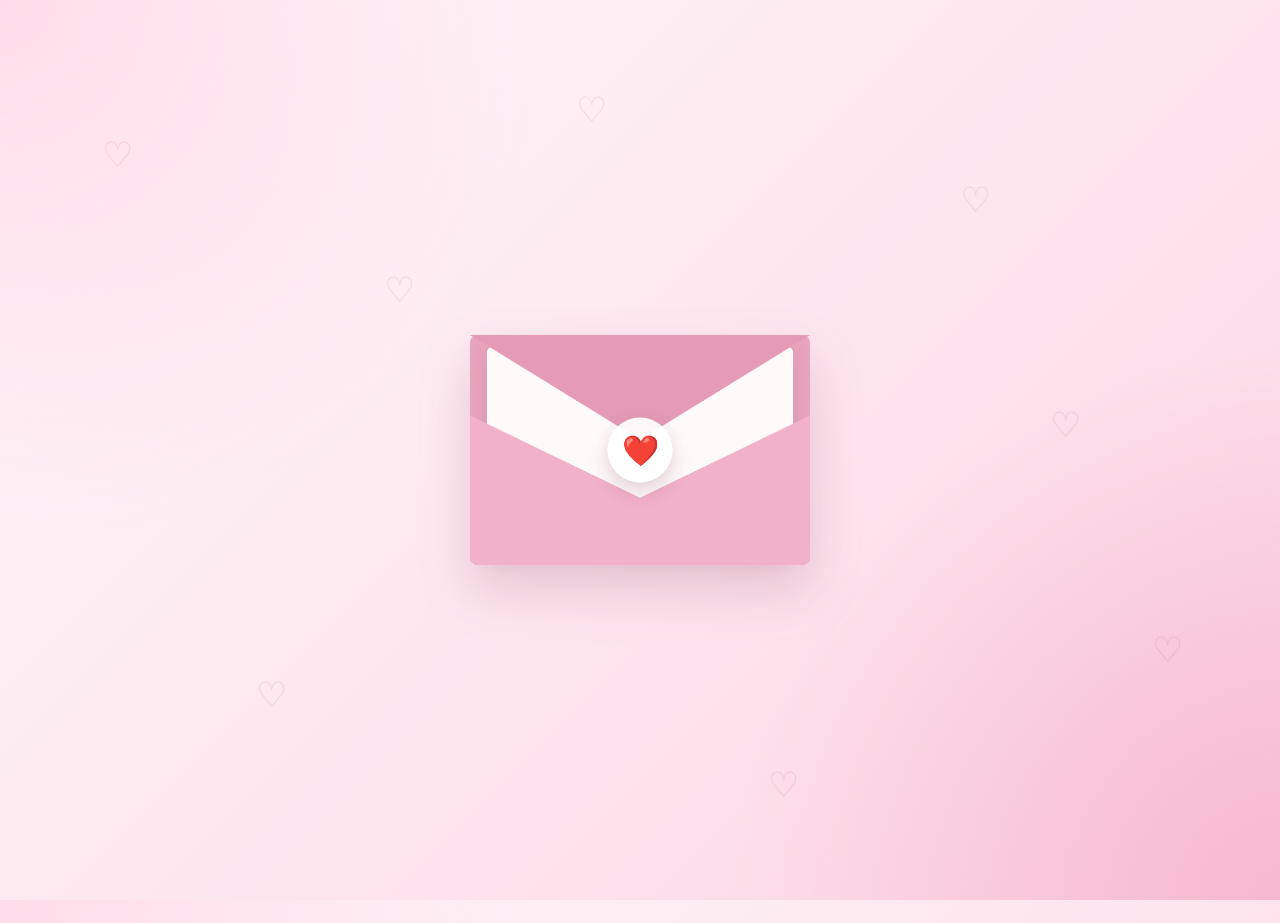
<file: index.html>
<!DOCTYPE html>
<html lang="en">
<head>
    <meta charset="UTF-8">
    <meta name="viewport" content="width=device-width, initial-scale=1.0">
    <title>Birthday Surprise 💗</title>

    <link rel="stylesheet" href="style1.css">
</head>

<body>

    <div class="background-hearts">
        <span>♡</span>
        <span>♡</span>
        <span>♡</span>
        <span>♡</span>
        <span>♡</span>
        <span>♡</span>
        <span>♡</span>
        <span>♡</span>
    </div>

    <main class="container">

        <!-- ENVELOPE -->
        <div class="envelope-wrapper" id="envelopeWrapper">

            <div class="envelope" id="envelope">

                <div class="envelope-back"></div>

                <div class="letter">

                    <div class="message" id="message">
                        <p>Happy Birthday,❤️</p>
                        <p>This is a little surprise for you,</p>
                        <p>because today is your special day.</p>
                        <p>I hope this little surprise makes you smile.</p>
                        <p>You deserve a beautiful year full of happiness.</p>
                        <p>And maybe this is just the beginning of something nice… ✨</p>
                    </div>

                    <button id="continueBtn">
                        Continue ♡
                    </button>

                </div>

                <div class="envelope-front"></div>

                <button class="heart" id="heartBtn">
                    ❤️
                </button>

            </div>
        </div>
<audio id="bgMusic" loop>
  <source src="Tems - Me & U (Official Video).mp3" type="audio/mpeg">
</audio>

        <!-- CODE SECTION -->
        <section class="code-section" id="codeSection">

            <div class="code-card">

                <div class="small-heart">♡</div>

                <h2>Your Secret Code</h2>

                <p>Enter the 4-digit code to continue</p>

                <div class="code-boxes">

                    <input type="text" maxlength="1" class="code-input">
                    <input type="text" maxlength="1" class="code-input">
                    <input type="text" maxlength="1" class="code-input">
                    <input type="text" maxlength="1" class="code-input">

                </div>

                <button class="open-btn" id="openBtn">
                    Open My Surprise
                </button>

                <p class="error" id="error">
                    Wrong code, try again ♡
                </p>

            </div>

        </section>

    </main>


    <script src="script.js"></script>

</body>
</html>
</file>
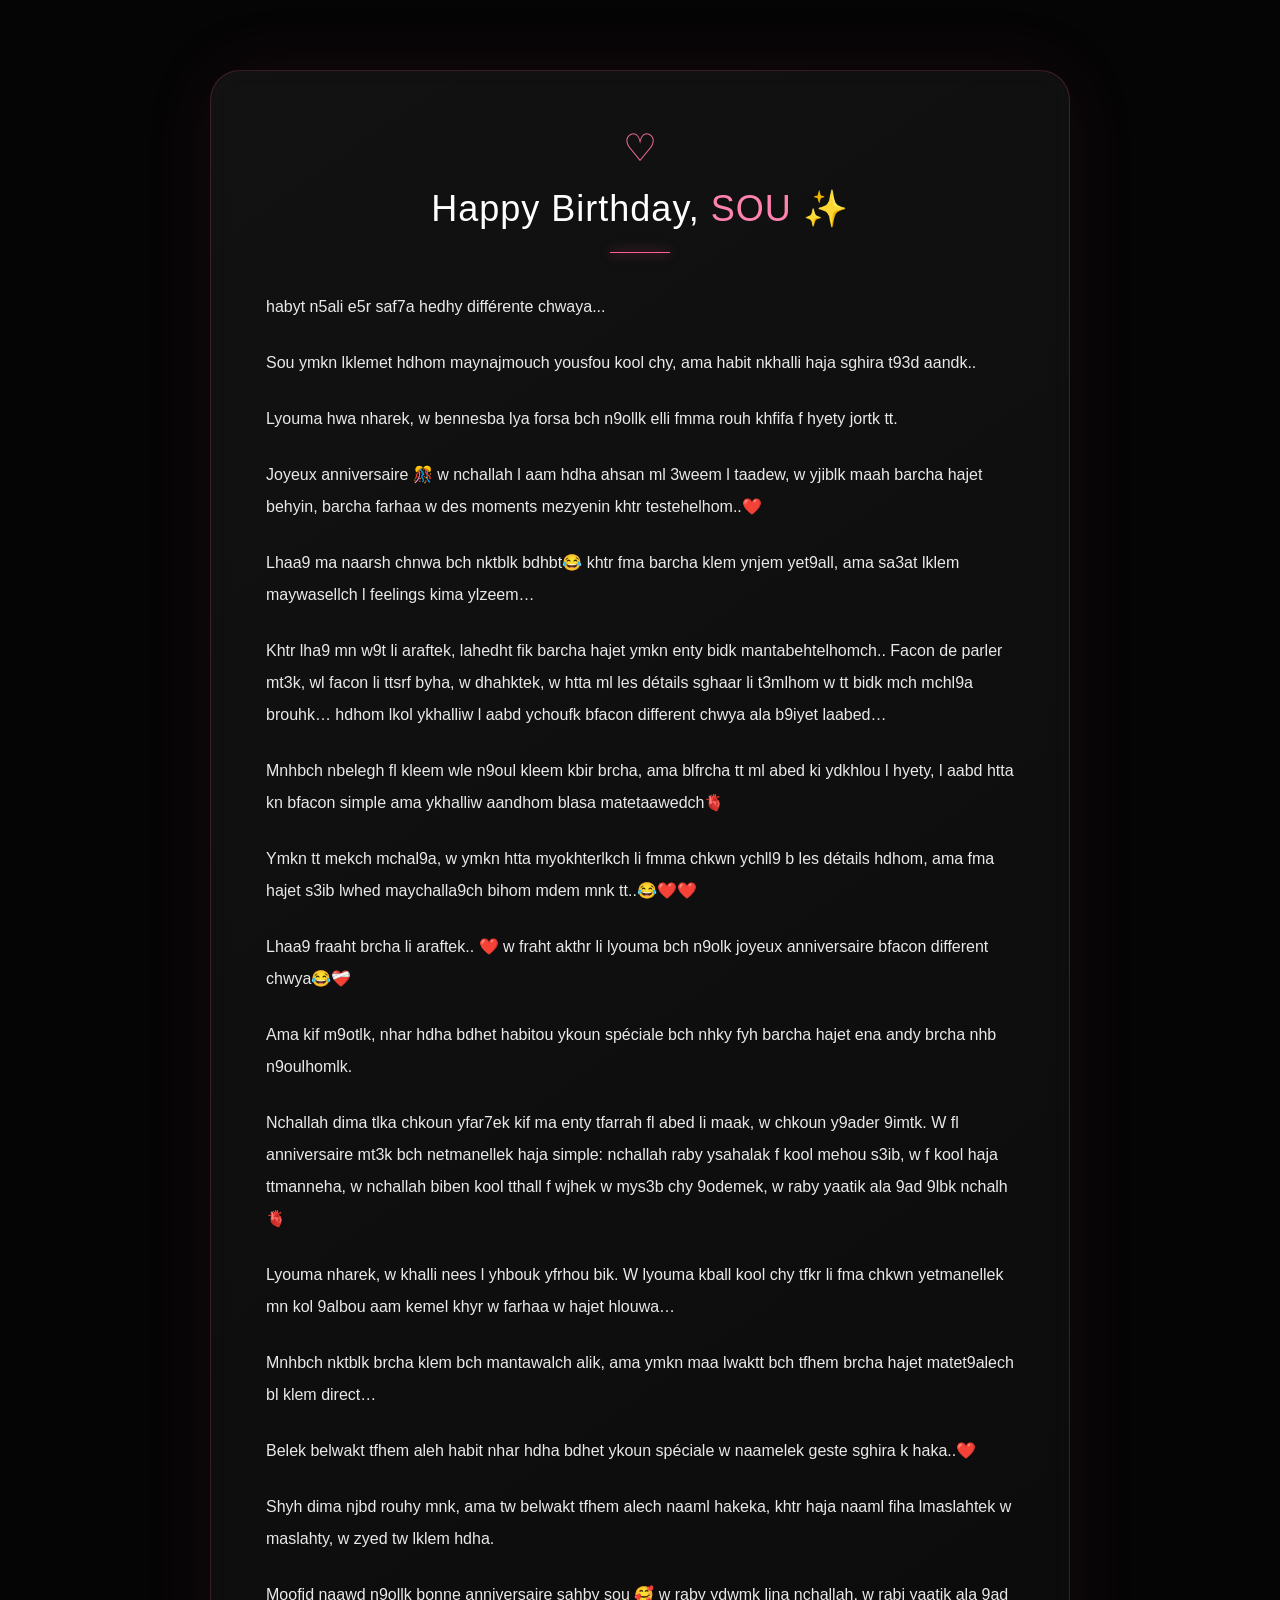
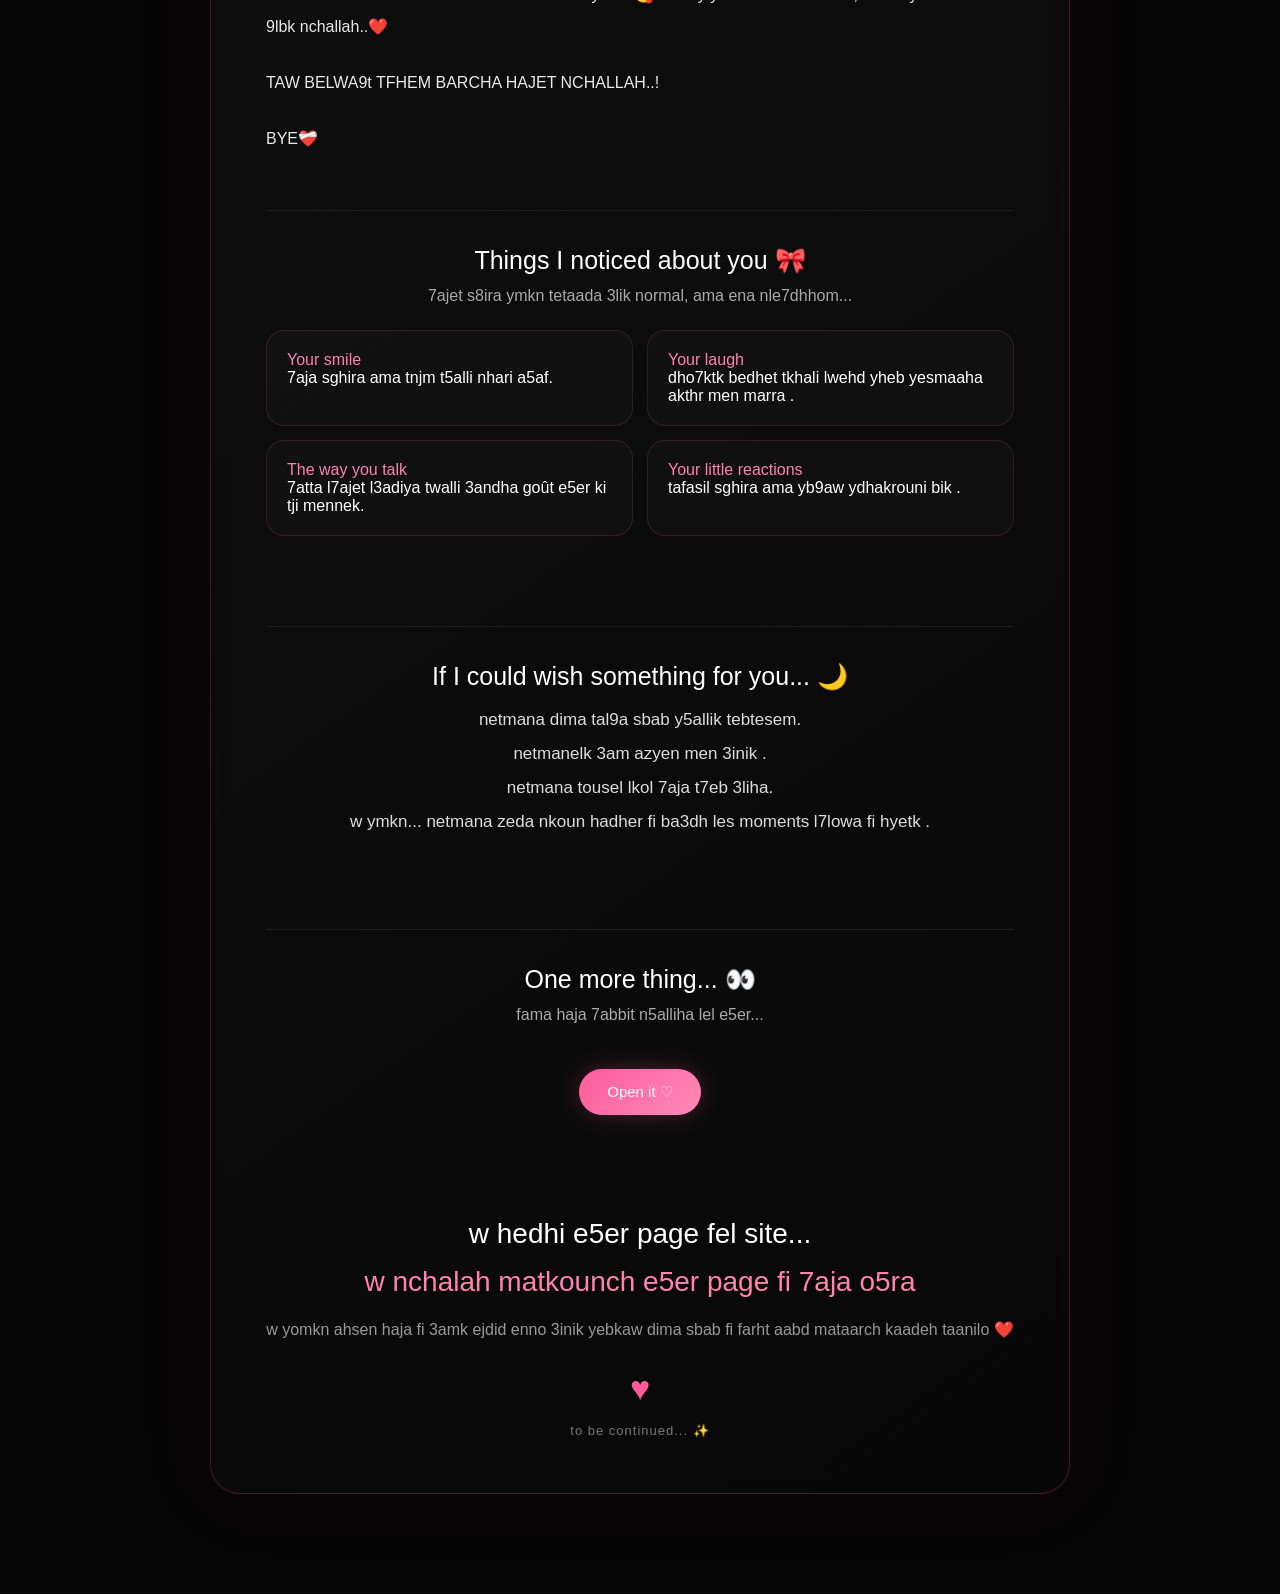
<file: page3.html>
<!DOCTYPE html>
<html lang="en">
<head>
<meta charset="UTF-8">
<meta name="viewport" content="width=device-width, initial-scale=1.0">
<title>A Little Message For You ✨</title>
<style>
*{box-sizing:border-box;margin:0;padding:0}html{scroll-behavior:smooth}body{background:#050505;color:#fff;font-family:Poppins,Arial,sans-serif;overflow-x:hidden}.hearts{position:fixed;inset:0;pointer-events:none;overflow:hidden;z-index:0}.heart{position:absolute;bottom:-50px;color:#ff6fa7;opacity:.55;animation:float linear infinite;filter:drop-shadow(0 0 8px rgba(255,92,154,.5))}@keyframes float{0%{transform:translateY(0) rotate(0);opacity:0}10%{opacity:.6}100%{transform:translateY(-115vh) rotate(360deg);opacity:0}}.page{position:relative;z-index:2;max-width:900px;margin:auto;padding:70px 20px 100px}.card{background:linear-gradient(145deg,rgba(255,255,255,.055),rgba(255,255,255,.015));border:1px solid rgba(255,92,154,.2);border-radius:30px;padding:55px;box-shadow:0 0 80px rgba(255,92,154,.07);backdrop-filter:blur(12px)}.top-heart{text-align:center;font-size:38px;color:#ff6fa7;animation:pulse 2s infinite;margin-bottom:18px}@keyframes pulse{50%{transform:scale(1.08)}}h1{text-align:center;font-size:36px;font-weight:400;letter-spacing:1px}h1 span,.highlight{color:#ff82b0}.line{width:60px;height:1px;background:#ff5c9a;margin:22px auto 38px;box-shadow:0 0 12px #ff5c9a}.message{font-size:16px;line-height:2;color:#e9e9e9;font-weight:300}.message p{margin-bottom:24px}.section{margin:55px 0 0;padding:35px 0;border-top:1px solid rgba(255,255,255,.08)}.section h2{text-align:center;font-size:25px;font-weight:400;margin-bottom:12px}.section .intro{text-align:center;color:#aaa;margin-bottom:25px}.things{display:grid;grid-template-columns:repeat(2,1fr);gap:14px}.thing{padding:20px;border:1px solid rgba(255,92,154,.15);border-radius:18px;background:rgba(255,255,255,.025);transition:.3s}.thing:hover{transform:translateY(-4px);border-color:rgba(255,92,154,.5)}.thing b{color:#ff82b0;font-weight:400}.wish{text-align:center;font-size:17px;line-height:2;color:#ddd}.reveal-wrap{text-align:center;margin-top:45px}.reveal-btn{border:0;padding:14px 28px;border-radius:40px;background:linear-gradient(135deg,#ff5c9a,#ff8ab7);color:white;font-size:15px;cursor:pointer;box-shadow:0 0 25px rgba(255,92,154,.25)}.secret{display:none;margin:28px auto 0;max-width:650px;padding:28px;border:1px solid rgba(255,92,154,.25);border-radius:20px;background:rgba(255,92,154,.045);line-height:2;color:#eee}.secret.show{display:block;animation:appear .8s ease}@keyframes appear{from{opacity:0;transform:translateY(12px)}to{opacity:1;transform:none}}.final{text-align:center;padding-top:60px}.final .big{font-size:28px;line-height:1.7}.final .small{color:#999;margin-top:15px}.final-heart{font-size:34px;color:#ff5c9a;margin-top:30px}.signature{color:#777;margin-top:15px;font-size:13px;letter-spacing:1px}@media(max-width:650px){.page{padding:35px 15px 70px}.card{padding:35px 22px;border-radius:22px}h1{font-size:27px}.message{font-size:15px;line-height:1.9}.things{grid-template-columns:1fr}.section{margin-top:40px}}
</style>
</head>
<body>

<audio id="bgMusic" loop preload="auto">
    <source src="Tems - Me & U (Official Video).mp3" type="audio/mpeg">
</audio>

<div class="hearts" id="hearts"></div>
<main class="page"><section class="card">
<div class="top-heart">♡</div>
<h1>Happy Birthday, <span>SOU ✨</span></h1>
<div class="line"></div>
<div class="message">
<p>habyt n5ali e5r saf7a hedhy différente chwaya...</p>


    <p>
        Sou ymkn lklemet hdhom maynajmouch yousfou kool chy, ama habit nkhalli haja sghira t93d aandk..
    </p>

    <p>
        Lyouma hwa nharek, w bennesba lya forsa bch n9ollk elli fmma rouh khfifa f hyety jortk tt.
    </p>

    <p>
        Joyeux anniversaire 🎊 w nchallah l aam hdha ahsan ml 3weem l taadew, w yjiblk maah barcha hajet behyin, barcha farhaa w des moments mezyenin khtr testehelhom..❤️
    </p>

    <p>
        Lhaa9 ma naarsh chnwa bch nktblk bdhbt😂 khtr fma barcha klem ynjem yet9all, ama sa3at lklem maywasellch l feelings kima ylzeem…
    </p>

    <p>
        Khtr lha9 mn w9t li araftek, lahedht fik barcha hajet ymkn enty bidk mantabehtelhomch.. Facon de parler mt3k, wl facon li ttsrf byha, w dhahktek, w htta ml les détails sghaar li t3mlhom w tt bidk mch mchl9a brouhk… hdhom lkol ykhalliw l aabd ychoufk bfacon different chwya ala b9iyet laabed…
    </p>

    <p>
        Mnhbch nbelegh fl kleem wle n9oul kleem kbir brcha, ama blfrcha tt ml abed ki ydkhlou l hyety, l aabd htta kn bfacon simple ama ykhalliw aandhom blasa matetaawedch🫀
    </p>

    <p>
        Ymkn tt mekch mchal9a, w ymkn htta myokhterlkch li fmma chkwn ychll9 b les détails hdhom, ama fma hajet s3ib lwhed maychalla9ch bihom mdem mnk tt..😂❤️❤️
    </p>

    <p>
        Lhaa9 fraaht brcha li araftek.. ❤️ w fraht akthr li lyouma bch n9olk joyeux anniversaire bfacon different chwya😂❤️‍🩹
    </p>

    <p>
        Ama kif m9otlk, nhar hdha bdhet habitou ykoun spéciale bch nhky fyh barcha hajet ena andy brcha nhb n9oulhomlk.
    </p>

    <p>
        Nchallah dima tlka chkoun yfar7ek kif ma enty tfarrah fl abed li maak, w chkoun y9ader 9imtk. W fl anniversaire mt3k bch netmanellek haja simple: nchallah raby ysahalak f kool mehou s3ib, w f kool haja ttmanneha, w nchallah biben kool tthall f wjhek w mys3b chy 9odemek, w raby yaatik ala 9ad 9lbk nchalh🫀
    </p>

    <p>
        Lyouma nharek, w khalli nees l yhbouk yfrhou bik. W lyouma kball kool chy tfkr li fma chkwn yetmanellek mn kol 9albou aam kemel khyr w farhaa w hajet hlouwa…
    </p>

    <p>
        Mnhbch nktblk brcha klem bch mantawalch alik, ama ymkn maa lwaktt bch tfhem brcha hajet matet9alech bl klem direct…
    </p>

    <p>
        Belek belwakt tfhem aleh habit nhar hdha bdhet ykoun spéciale w naamelek geste sghira k haka..❤️
    </p>

    <p>
        Shyh dima njbd rouhy mnk, ama tw belwakt tfhem alech naaml hakeka, khtr haja naaml fiha lmaslahtek w maslahty, w zyed tw lklem hdha.
    </p>

    <p>
        Moofid naawd n9ollk bonne anniversaire sahby sou 🥰 w raby ydwmk lina nchallah, w rabi yaatik ala 9ad 9lbk nchallah..❤️
    </p>

    <p>
        TAW BELWA9t TFHEM BARCHA HAJET NCHALLAH..!
    </p>

    <p>
        BYE❤️‍🩹
    </p>

</div>

<div class="section"><h2>Things I noticed about you 🎀</h2><p class="intro">7ajet s8ira ymkn tetaada 3lik normal, ama ena nle7dhhom...</p><div class="things"><div class="thing"><b>Your smile</b><br>7aja sghira ama tnjm t5alli nhari a5af.</div><div class="thing"><b>Your laugh</b><br>dho7ktk bedhet tkhali lwehd yheb yesmaaha akthr men marra .</div><div class="thing"><b>The way you talk</b><br>7atta l7ajet l3adiya twalli 3andha goût e5er ki tji mennek.</div><div class="thing"><b>Your little reactions</b><br>tafasil sghira ama yb9aw ydhakrouni bik .</div></div></div>

<div class="section"><h2>If I could wish something for you... 🌙</h2><p class="wish">netmana dima tal9a sbab y5allik tebtesem.<br>netmanelk 3am azyen men 3inik .<br>netmana tousel lkol 7aja t7eb 3liha.<br>w ymkn... netmana zeda nkoun hadher fi ba3dh les moments l7lowa fi hyetk .</p></div>

<div class="section"><h2>One more thing... 👀</h2><p class="intro">fama haja 7abbit n5alliha lel e5er...</p><div class="reveal-wrap"><button class="reveal-btn" onclick="revealSecret()">Open it ♡</button><div class="secret" id="secret">nchalah dima tebka 3inik telma3 bel farha w bsaraha fama 3youn lwehd ma yet3ebch mel ghazran liha  ❤️</div></div></div>

<div class="final"><div class="big">w hedhi e5er page fel site...<br><span class="highlight">w nchalah matkounch e5er page fi 7aja o5ra</span></div><p class="small">w yomkn ahsen haja fi 3amk ejdid enno 3inik yebkaw dima sbab fi farht aabd mataarch kaadeh taanilo ❤️</p><div class="final-heart">♥</div><div class="signature">to be continued... ✨</div></div>
</section></main>
<script>
const hc=document.getElementById('hearts'), symbols=['♥','♡','❤','💕'];for(let i=0;i<35;i++){const h=document.createElement('div');h.className='heart';h.textContent=symbols[Math.floor(Math.random()*symbols.length)];h.style.left=Math.random()*100+'%';h.style.fontSize=(12+Math.random()*25)+'px';h.style.animationDuration=(8+Math.random()*10)+'s';h.style.animationDelay=Math.random()*8+'s';hc.appendChild(h)}
function revealSecret(){document.getElementById('secret').classList.add('show');document.querySelector('.reveal-btn').textContent='I hope you smiled ♡'}
</script>

<script>
(function () {
    const music = document.getElementById("bgMusic");
    const KEY = "birthdayMusicTime";
    if (!music) return;
    music.volume = 0.35;

    function resumeMusic() {
        const saved = parseFloat(localStorage.getItem(KEY));
        const setPosition = () => {
            if (!Number.isNaN(saved)) {
                try { music.currentTime = saved; } catch (_) {}
            }
        };
        if (!Number.isNaN(saved)) {
            if (music.readyState >= 1) setPosition();
            else music.addEventListener("loadedmetadata", setPosition, { once: true });
        }
        music.play().catch(() => {});
    }

    function save() {
        if (Number.isFinite(music.currentTime)) localStorage.setItem(KEY, String(music.currentTime));
    }

    resumeMusic();
    ["click", "touchstart", "pointerdown", "keydown", "scroll"].forEach(evt => {
        window.addEventListener(evt, resumeMusic, { once: true, passive: true });
    });
    music.addEventListener("timeupdate", save);
    setInterval(save, 500);
    window.addEventListener("beforeunload", save);
    document.addEventListener("visibilitychange", () => { if (document.visibilityState === "hidden") save(); });
})();
</script>

</body></html>
</file>
<file: style1.css>
* {
    margin: 0;
    padding: 0;
    box-sizing: border-box;
}

body {
    min-height: 100vh;
    overflow: hidden;

    font-family: "Georgia", serif;

    background:
        radial-gradient(circle at top left, #ffdce9, transparent 35%),
        radial-gradient(circle at bottom right, #f6b8cf, transparent 35%),
        linear-gradient(135deg, #fff7fa, #fbd6e4);

    color: #7b3f55;
}


/* =========================
   BACKGROUND HEARTS
========================= */

.background-hearts span {
    position: absolute;

    color: rgba(190, 76, 119, 0.15);

    font-size: 35px;

    animation: floating 7s infinite ease-in-out;
}

.background-hearts span:nth-child(1) {
    left: 8%;
    top: 15%;
}

.background-hearts span:nth-child(2) {
    left: 20%;
    top: 75%;
    animation-delay: 1s;
}

.background-hearts span:nth-child(3) {
    left: 45%;
    top: 10%;
    animation-delay: 2s;
}

.background-hearts span:nth-child(4) {
    left: 75%;
    top: 20%;
    animation-delay: 3s;
}

.background-hearts span:nth-child(5) {
    left: 90%;
    top: 70%;
    animation-delay: 1.5s;
}

.background-hearts span:nth-child(6) {
    left: 60%;
    top: 85%;
    animation-delay: 2.5s;
}

.background-hearts span:nth-child(7) {
    left: 30%;
    top: 30%;
    animation-delay: 4s;
}

.background-hearts span:nth-child(8) {
    left: 82%;
    top: 45%;
    animation-delay: 3.5s;
}

@keyframes floating {

    0%, 100% {
        transform: translateY(0) rotate(0deg);
    }

    50% {
        transform: translateY(-25px) rotate(10deg);
    }
}


/* =========================
   CONTAINER
========================= */

.container {
    width: 100%;
    height: 100vh;

    display: flex;
    align-items: center;
    justify-content: center;

    position: relative;
}


/* =========================
   ENVELOPE
========================= */

.envelope-wrapper {
    transition: 1s ease;
}

.envelope {
    width: 340px;
    height: 230px;

    position: relative;

    cursor: pointer;

    filter: drop-shadow(0 25px 25px rgba(120, 50, 80, 0.18));

    transition: transform 0.5s ease;
}

.envelope:hover {
    transform: translateY(-7px);
}


/* BACK */

.envelope-back {
    position: absolute;

    width: 100%;
    height: 100%;

    background: #e9a4bd;

    border-radius: 8px;

    z-index: 1;
}


/* LETTER */

.letter {
    position: absolute;

    width: 90%;
    height: 90%;

    left: 5%;
    top: 5%;

    background: #fffafa;

    border-radius: 5px;

    padding: 28px 20px;

    text-align: center;

    z-index: 2;

    transition: transform 1s ease;

    box-shadow: 0 5px 20px rgba(100, 40, 60, 0.1);
}


/* FRONT */

.envelope-front {
    position: absolute;

    left: 0;
    bottom: 0;

    width: 100%;
    height: 65%;

    background: #f1b1c8;

    clip-path: polygon(
        0 0,
        50% 55%,
        100% 0,
        100% 100%,
        0 100%
    );

    z-index: 4;

    border-radius: 0 0 8px 8px;
}


/* TOP FLAP */

.envelope::before {
    content: "";

    position: absolute;

    top: 0;
    left: 0;

    width: 100%;
    height: 65%;

    background: #e59bb6;

    clip-path: polygon(
        0 0,
        100% 0,
        50% 70%
    );

    z-index: 5;

    transform-origin: top;

    transition: transform 1s ease;
}


/* HEART */

.heart {
    position: absolute;

    left: 50%;
    top: 50%;

    transform: translate(-50%, -50%);

    width: 65px;
    height: 65px;

    border: none;

    border-radius: 50%;

    background: rgba(255,255,255,0.92);

    font-size: 30px;

    cursor: pointer;

    z-index: 10;

    box-shadow:
        0 8px 20px rgba(100, 30, 60, 0.2);

    transition: 0.3s ease;
}

.heart:hover {
    transform: translate(-50%, -50%) scale(1.12);
}


/* =========================
   OPEN ENVELOPE
========================= */

.envelope.open::before {
    transform: rotateX(180deg);
    z-index: 1;
}

.envelope.open .letter {
    transform: translateY(-115px);

    height: 300px;

    z-index: 3;
}

.envelope.open .heart {
    opacity: 0;
    pointer-events: none;
}


/* =========================
   MESSAGE
========================= */

.message {
    opacity: 0;

    transition: opacity 0.8s ease;

    line-height: 1.55;

    font-size: 14px;

    color: #784258;
}

.envelope.open .message {
    opacity: 1;
}

.message p {
    opacity: 0;

    transform: translateY(8px);

    animation: textAppear 0.7s forwards;
}

.message p:nth-child(1) {
    animation-delay: 0.5s;
}

.message p:nth-child(2) {
    animation-delay: 1s;
}

.message p:nth-child(3) {
    animation-delay: 1.5s;
}

.message p:nth-child(4) {
    animation-delay: 2s;
}

.message p:nth-child(5) {
    animation-delay: 2.5s;
}

.message p:nth-child(6) {
    animation-delay: 3s;
}

@keyframes textAppear {

    to {
        opacity: 1;
        transform: translateY(0);
    }
}


/* =========================
   CONTINUE BUTTON
========================= */

#continueBtn {
    margin-top: 18px;

    padding: 10px 25px;

    border: none;

    border-radius: 30px;

    background: #c65c82;

    color: white;

    font-family: Georgia, serif;

    cursor: pointer;

    opacity: 0;

    pointer-events: none;

    transition: 0.4s ease;
}

#continueBtn.show {
    opacity: 1;
    pointer-events: auto;
}

#continueBtn:hover {
    transform: scale(1.05);

    background: #b84c73;
}


/* =========================
   CODE SECTION
========================= */

.code-section {
    position: absolute;

    inset: 0;

    display: flex;
    align-items: center;
    justify-content: center;

    background: rgba(255, 232, 240, 0.92);

    backdrop-filter: blur(10px);

    opacity: 0;

    visibility: hidden;

    transform: scale(1.05);

    transition: 0.6s ease;

    z-index: 30;
}

.code-section.show {
    opacity: 1;

    visibility: visible;

    transform: scale(1);
}


/* CARD */

.code-card {
    width: min(90%, 400px);

    padding: 45px 30px;

    text-align: center;

    background: rgba(255,255,255,0.8);

    border: 1px solid rgba(198,92,130,0.2);

    border-radius: 25px;

    box-shadow: 0 25px 60px rgba(100, 40, 65, 0.15);
}

.small-heart {
    font-size: 35px;

    color: #c65c82;

    margin-bottom: 10px;
}

.code-card h2 {
    font-size: 27px;

    font-weight: normal;

    color: #7d3d56;

    margin-bottom: 10px;
}

.code-card > p {
    font-family: Arial, sans-serif;

    font-size: 14px;

    color: #9a6579;

    margin-bottom: 25px;
}


/* CODE INPUTS */

.code-boxes {
    display: flex;

    justify-content: center;

    gap: 12px;

    margin-bottom: 25px;
}

.code-input {
    width: 55px;
    height: 60px;

    text-align: center;

    font-size: 25px;

    color: #7d3d56;

    background: #fff;

    border: 1px solid #e4b4c6;

    border-radius: 12px;

    outline: none;

    transition: 0.3s ease;
}

.code-input:focus {
    border-color: #c65c82;

    box-shadow: 0 0 0 3px rgba(198,92,130,0.1);
}


/* OPEN BUTTON */

.open-btn {
    padding: 13px 25px;

    border: none;

    border-radius: 30px;

    background: #c65c82;

    color: white;

    font-family: Georgia, serif;

    font-size: 14px;

    cursor: pointer;

    transition: 0.3s ease;
}

.open-btn:hover {
    background: #ad496e;

    transform: translateY(-2px);
}


/* ERROR */

.error {
    display: none;

    margin-top: 15px !important;

    color: #c94d6c !important;
}

.error.show {
    display: block;
}


/* =========================
   MOBILE
========================= */

@media (max-width: 500px) {

    .envelope {
        width: 300px;
        height: 205px;
    }

    .envelope.open .letter {
        transform: translateY(-105px);
    }

    .message {
        font-size: 12px;
    }

    .code-input {
        width: 50px;
        height: 55px;
    }

    .code-card {
        padding: 35px 20px;
    }
}
</file>
